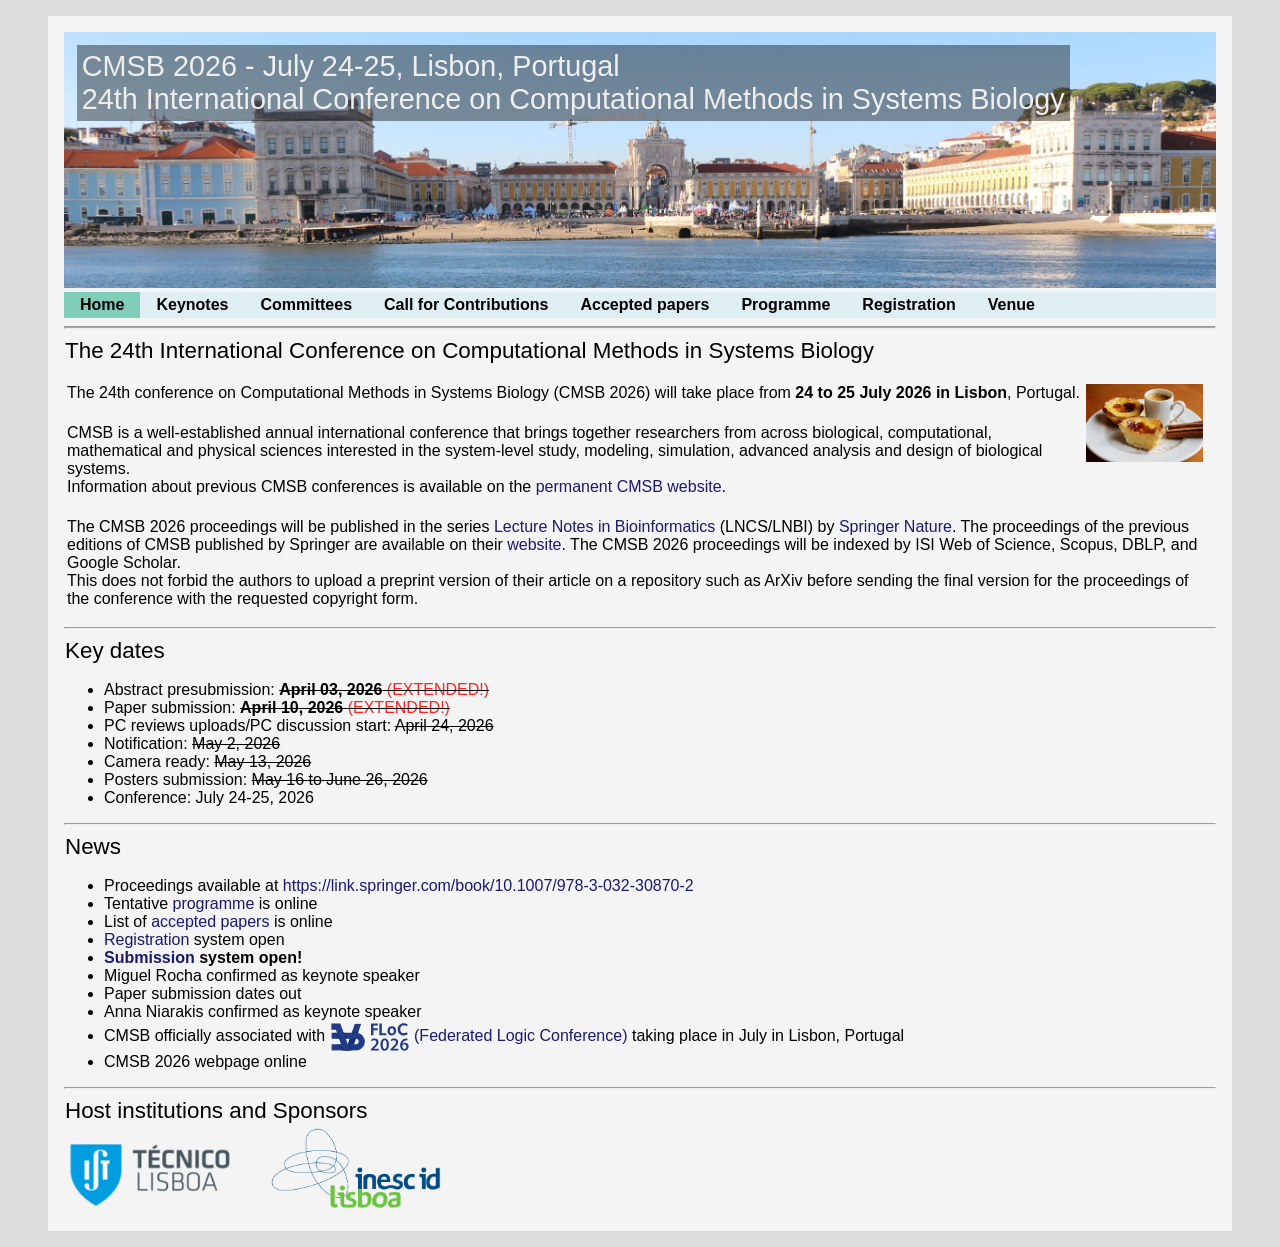
<file: index.html>
<!DOCTYPE html>
<html lang="en">
<head>
  <meta http-equiv="Content-Type" content="text/html;charset=utf-8" />
  <title>CMSB 2026, July 24-25, Lisbon, PT</title>
  <link rel="icon" href="favicon.png">
  <link rel="stylesheet" href="https://cdnjs.cloudflare.com/ajax/libs/font-awesome/4.7.0/css/font-awesome.min.css">
  <link rel="stylesheet" href="https://use.fontawesome.com/releases/v5.7.1/css/all.css" integrity="sha384-fnmOCqbTlWIlj8LyTjo7mOUStjsKC4pOpQbqyi7RrhN7udi9RwhKkMHpvLbHG9Sr" crossorigin="anonymous">

  <link rel="stylesheet" type="text/css" href="stylesheet.css" />
</head>

<body>
<div id="container">
<div class="site-header">
	<div class="top-left">CMSB 2026 - July 24-25, Lisbon, Portugal<br>
	24th International Conference on Computational Methods in Systems Biology</div>
  <img class="img-top" src="lisboa.jpg" alt="Lisboa" 
  title="Praça do Comércio and São Jorge Castle, Lisboa - Photo taken by Pedro Monteiro sailing on the Tagus river">
</div>
<div class="topnav responsive" id="myTopnav">
  <a href="index.html" id="home" class="active">Home</a>
  <a href="keynotes.html" id="keynotes" class="">Keynotes</a>
  <a href="committees.html" id="committees" class="">Committees</a>
  <a href="submission.html" id="submission" class="">Call for Contributions</a>
  <a href="accepted.html" id="accepted" class="">Accepted papers</a>
  <a href="programme.html" id="programme" class="">Programme</a>
  <a href="registration.html" id="registration" class="">Registration</a>
  <a href="venue.html" id="venue" class="">Venue</a>
  <a href="javascript:void(0);" class="icon" onclick="menu()"> <i class="fa fa-bars fa-6"></i> </a>
</div>


<hr class="lgray">
<div class="section">The 24th International Conference on Computational Methods in Systems Biology</div>

<p>
<img src="nata.jpg" height="78" alt="pastel de nata" style="float:right; margin: 0 10px 0 0;">
The 24th conference on Computational Methods in Systems Biology (CMSB 2026) will take place from <b>24 to 25 July 2026 in Lisbon</b>, Portugal.
</p>

<p>
CMSB is a well-established annual international conference that brings together researchers from across biological, computational, mathematical and physical sciences interested in the system-level study, modeling, simulation, advanced analysis and  design of biological systems.
<br>
Information about previous CMSB conferences is available on the <a href="https://cmsb.sciencesconf.org/">permanent CMSB website</a>.
</p>

<p>
The CMSB 2026 proceedings will be published in the series <a href="http://www.springer.com/lncs">Lecture Notes in Bioinformatics</a> (LNCS/LNBI) by <a href="http://www.springer.com/">Springer Nature</a>. The proceedings of the previous editions of CMSB published by Springer are available on their <a href="https://link.springer.com/conference/cmsb">website</a>. The CMSB 2026 proceedings will be indexed by ISI Web of Science, Scopus, DBLP, and Google Scholar.
<br>
This does not forbid the authors to upload a preprint version of their article on a repository such as ArXiv before sending the final version for the proceedings of the conference with the requested copyright form.
</p>

<hr style="lgray">
<div class="section">Key dates</div>
<ul>
 <li>Abstract presubmission: <s><b>April 03, 2026</b> <font color="#FF2222">(EXTENDED!)</font></s></li>
 <li>Paper submission: <s><b>April 10, 2026</b> <font color="#FF2222">(EXTENDED!)</font></s></li>
 <li>PC reviews uploads/PC discussion start: <s>April 24, 2026</s></li>
 <li>Notification: <s>May 2, 2026</s></li>
 <li>Camera ready: <s>May 13, 2026</s></li>
 <li>Posters submission: <s>May 16 to June 26, 2026</s></li>
 <li>Conference: July 24-25, 2026</li>
</ul>


<hr style="lgray">
<div class="section">News</div>
<ul>
 <li>Proceedings available at <a href="https://link.springer.com/book/10.1007/978-3-032-30870-2">https://link.springer.com/book/10.1007/978-3-032-30870-2</a></li>
 <li>Tentative <a href="programme.pdf">programme</a> is online</li>
 <li>List of <a href="accepted.html">accepted papers</a> is online</li>
 <li><a href="registration.html">Registration</a> system open</li>
 <li><b><a href="submission.html">Submission</a> system open!</b></li>
 <li>Miguel Rocha confirmed as keynote speaker</li>
 <li> Paper submission dates out</li>
 <li> Anna Niarakis confirmed as keynote speaker</li>
 <li> CMSB officially associated with <a href="https://www.floc26.org/program">
  <img src="logo-floc.svg" alt="FLoC logo" width="80px" style="vertical-align: middle;"/>
  (Federated Logic Conference)</a> taking place in July in Lisbon, Portugal</a></li>
 <li> CMSB 2026 webpage online</li>
</ul>



<hr style="lgray">
<div class="section">Host institutions and Sponsors</div>

<a href="https://tecnico.ulisboa.pt">
<img src="tecnico_logo.png" alt="Instituto Superior Tecnico" title="Instituto Superior Técnico - Universidade de Lisboa" 
width="180" style="margin-right: 20px;"/>
</a>

<a href="https://www.inesc-id.pt">
<img src="inesc_logo.png" alt="INESC-ID Lisboa" title="INESC-ID Lisboa"
width="175" style="margin-right: 20px;"/>
</a>

</div> <!-- end div container -->
<script>
function menu() {
    var x = document.getElementById("myTopnav");
    if (x.className === "topnav") {
        x.className += " responsive";
    } else {
        x.className = "topnav";
    }
}
</script>
</body>
</html>
</file>
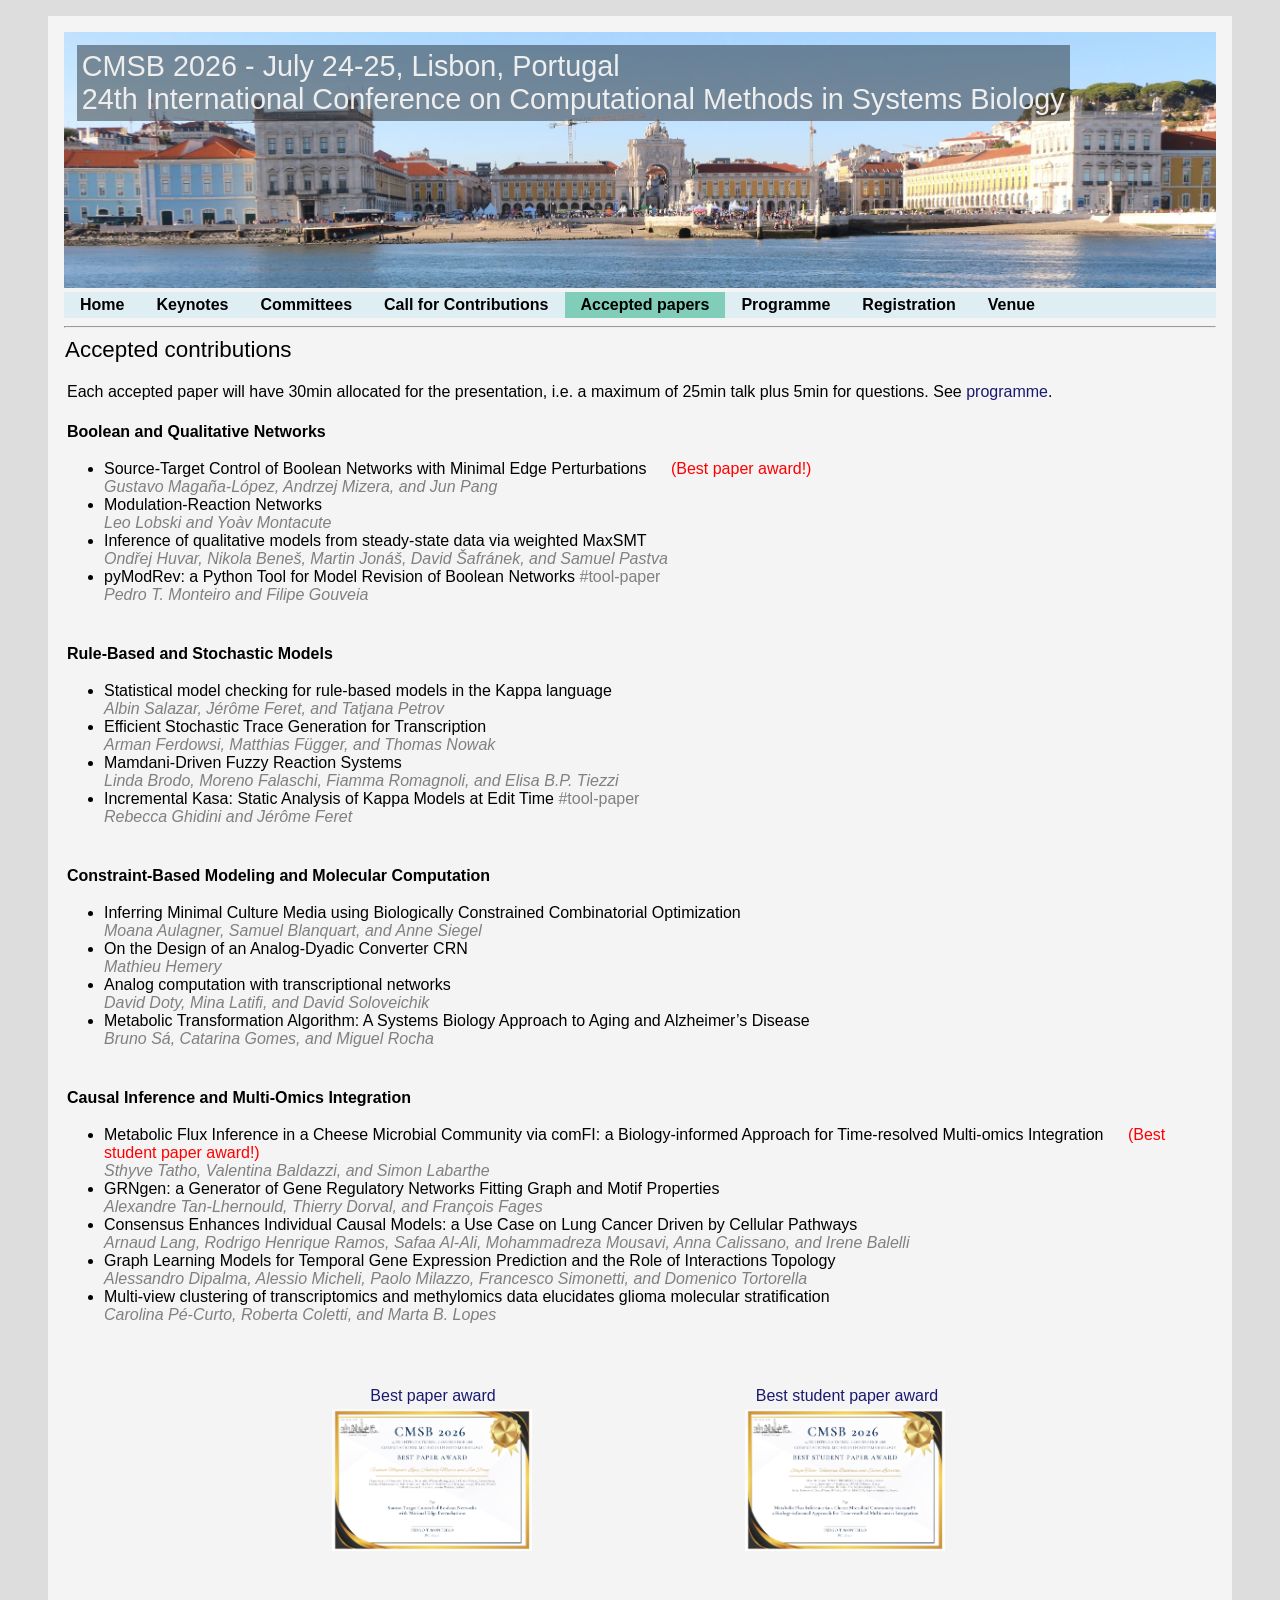
<file: accepted.html>
<!DOCTYPE html>
<html lang="en">
<head>
  <meta http-equiv="Content-Type" content="text/html;charset=utf-8" />
  <title>CMSB 2026, July 24-25, Lisbon, PT</title>
  <link rel="icon" href="favicon.png">
  <link rel="stylesheet" href="https://cdnjs.cloudflare.com/ajax/libs/font-awesome/4.7.0/css/font-awesome.min.css">
  <link rel="stylesheet" href="https://use.fontawesome.com/releases/v5.7.1/css/all.css" integrity="sha384-fnmOCqbTlWIlj8LyTjo7mOUStjsKC4pOpQbqyi7RrhN7udi9RwhKkMHpvLbHG9Sr" crossorigin="anonymous">

  <link rel="stylesheet" type="text/css" href="stylesheet.css" />
</head>

<body>
<div id="container">
<div class="site-header">
	<div class="top-left">CMSB 2026 - July 24-25, Lisbon, Portugal<br>
	24th International Conference on Computational Methods in Systems Biology</div>
  <img class="img-top" src="lisboa.jpg" alt="Lisboa" 
  title="Praça do Comércio and São Jorge Castle, Lisboa - Photo taken by Pedro Monteiro sailing on the Tagus river">
</div>
<div class="topnav responsive" id="myTopnav">
  <a href="index.html" id="home" class="">Home</a>
  <a href="keynotes.html" id="keynotes" class="">Keynotes</a>
  <a href="committees.html" id="committees" class="">Committees</a>
  <a href="submission.html" id="submission" class="">Call for Contributions</a>
  <a href="accepted.html" id="accepted" class="active">Accepted papers</a>
  <a href="programme.html" id="programme" class="">Programme</a>
  <a href="registration.html" id="registration" class="">Registration</a>
  <a href="venue.html" id="venue" class="">Venue</a>
  <a href="javascript:void(0);" class="icon" onclick="menu()"> <i class="fa fa-bars fa-6"></i> </a>
</div>


<hr style="lgray">
<div class="section">Accepted contributions</div>

<p>
Each accepted paper will have 30min allocated for the presentation,
i.e. a maximum of 25min talk plus 5min for questions. See <a href="programme.html">programme</a>.
</p>

<p><!-- ------------------------------------------ -->
<b>Boolean and Qualitative Networks</b><br>

<ul>
<li>Source-Target Control of Boolean Networks with Minimal Edge Perturbations <font color="red" style="padding:20px;">(Best paper award!)</font><br>
<span class="author">Gustavo Magaña-López, Andrzej Mizera, and Jun Pang</span></li>

<li>Modulation-Reaction Networks<br>
<span class="author">Leo Lobski and Yoàv Montacute</span></li>

<li>Inference of qualitative models from steady-state data via weighted MaxSMT<br>
<span class="author">Ondřej Huvar, Nikola Beneš, Martin Jonáš, David Šafránek, and Samuel Pastva</span></li>

<li>pyModRev: a Python Tool for Model Revision of Boolean Networks <font color="gray">#tool-paper</font><br>
<span class="author">Pedro T. Monteiro and Filipe Gouveia</span></li>
</ul>
</p>



<p><!-- ------------------------------------------ -->
<b>Rule-Based and Stochastic Models</b><br>

<ul>
<li>Statistical model checking for rule-based models in the Kappa language<br>
<span class="author">Albin Salazar, Jérôme Feret, and Tatjana Petrov</span></li>

<li>Efficient Stochastic Trace Generation for Transcription<br>
<span class="author">Arman Ferdowsi, Matthias Függer, and Thomas Nowak</span></li>

<li>Mamdani-Driven Fuzzy Reaction Systems<br>
<span class="author">Linda Brodo, Moreno Falaschi, Fiamma Romagnoli, and Elisa B.P. Tiezzi</span></li>

<li>Incremental Kasa: Static Analysis of Kappa Models at Edit Time <font color="gray">#tool-paper</font><br>
<span class="author">Rebecca Ghidini and Jérôme Feret</span></li>
</ul>
</p>


<p><!-- ------------------------------------------ -->
<b>Constraint-Based Modeling and Molecular Computation</b><br>

<ul>
<li>Inferring Minimal Culture Media using Biologically Constrained Combinatorial Optimization<br>
<span class="author">Moana Aulagner, Samuel Blanquart, and Anne Siegel</span></li>

<li>On the Design of an Analog-Dyadic Converter CRN<br>
<span class="author">Mathieu Hemery</span></li>

<li>Analog computation with transcriptional networks<br>
<span class="author">David Doty, Mina Latifi, and David Soloveichik</span></li>

<li>Metabolic Transformation Algorithm: A Systems Biology Approach to Aging and Alzheimer’s Disease<br>
<span class="author">Bruno Sá, Catarina Gomes, and Miguel Rocha</span></li>
</ul>
</p>


<p><!-- ------------------------------------------ -->
<b>Causal Inference and Multi-Omics Integration</b><br>

<ul>
<li>Metabolic Flux Inference in a Cheese Microbial Community via comFI: a Biology-informed Approach for Time-resolved Multi-omics Integration <font color="red" style="padding:20px;">(Best student paper award!)</font><br>
<span class="author">Sthyve Tatho, Valentina Baldazzi, and Simon Labarthe</span></li>

<li>GRNgen: a Generator of Gene Regulatory Networks Fitting Graph and Motif Properties</li>
<span class="author">Alexandre Tan-Lhernould, Thierry Dorval, and François Fages</span></li>

<li>Consensus Enhances Individual Causal Models: a Use Case on Lung Cancer Driven by Cellular Pathways</li>
<span class="author">Arnaud Lang, Rodrigo Henrique Ramos, Safaa Al-Ali, Mohammadreza Mousavi, Anna Calissano, and Irene Balelli</span></li>

<li>Graph Learning Models for Temporal Gene Expression Prediction and the Role of Interactions Topology<br>
<span class="author">Alessandro Dipalma, Alessio Micheli, Paolo Milazzo, Francesco Simonetti, and Domenico Tortorella</span></li>

<li>Multi-view clustering of transcriptomics and methylomics data elucidates glioma molecular stratification<br>
<span class="author">Carolina Pé-Curto, Roberta Coletti, and Marta B. Lopes</span></li>
</ul>
</p>

<p>
<table border=0 width="90%" align="center">
<tr>
<td width="20%">&nbsp;</td>
<td align="center">
  <a href="PaperAward.pdf">Best paper award</a></td>
<td width="20%">&nbsp;</td>
<td align="center">
  <a href="StudentPaperAward.pdf">Best student paper award</a></td>
<td width="20%">&nbsp;</td>
</tr>
<tr>
<td width="20%">&nbsp;</td>
<td><img style="max-width:200px;" src="PaperAward.png" alt="Best Paper Award"/></td>
<td width="20%">&nbsp;</td>
<td><img style="max-width:200px;" src="StudentPaperAward.png" alt="Best Student Paper Award"/></td>
<td width="20%">&nbsp;</td>
</tr>
</table>
</p>

</div> <!-- end div container -->
<script>
function menu() {
    var x = document.getElementById("myTopnav");
    if (x.className === "topnav") {
        x.className += " responsive";
    } else {
        x.className = "topnav";
    }
}
</script>
</body>
</html>
</file>
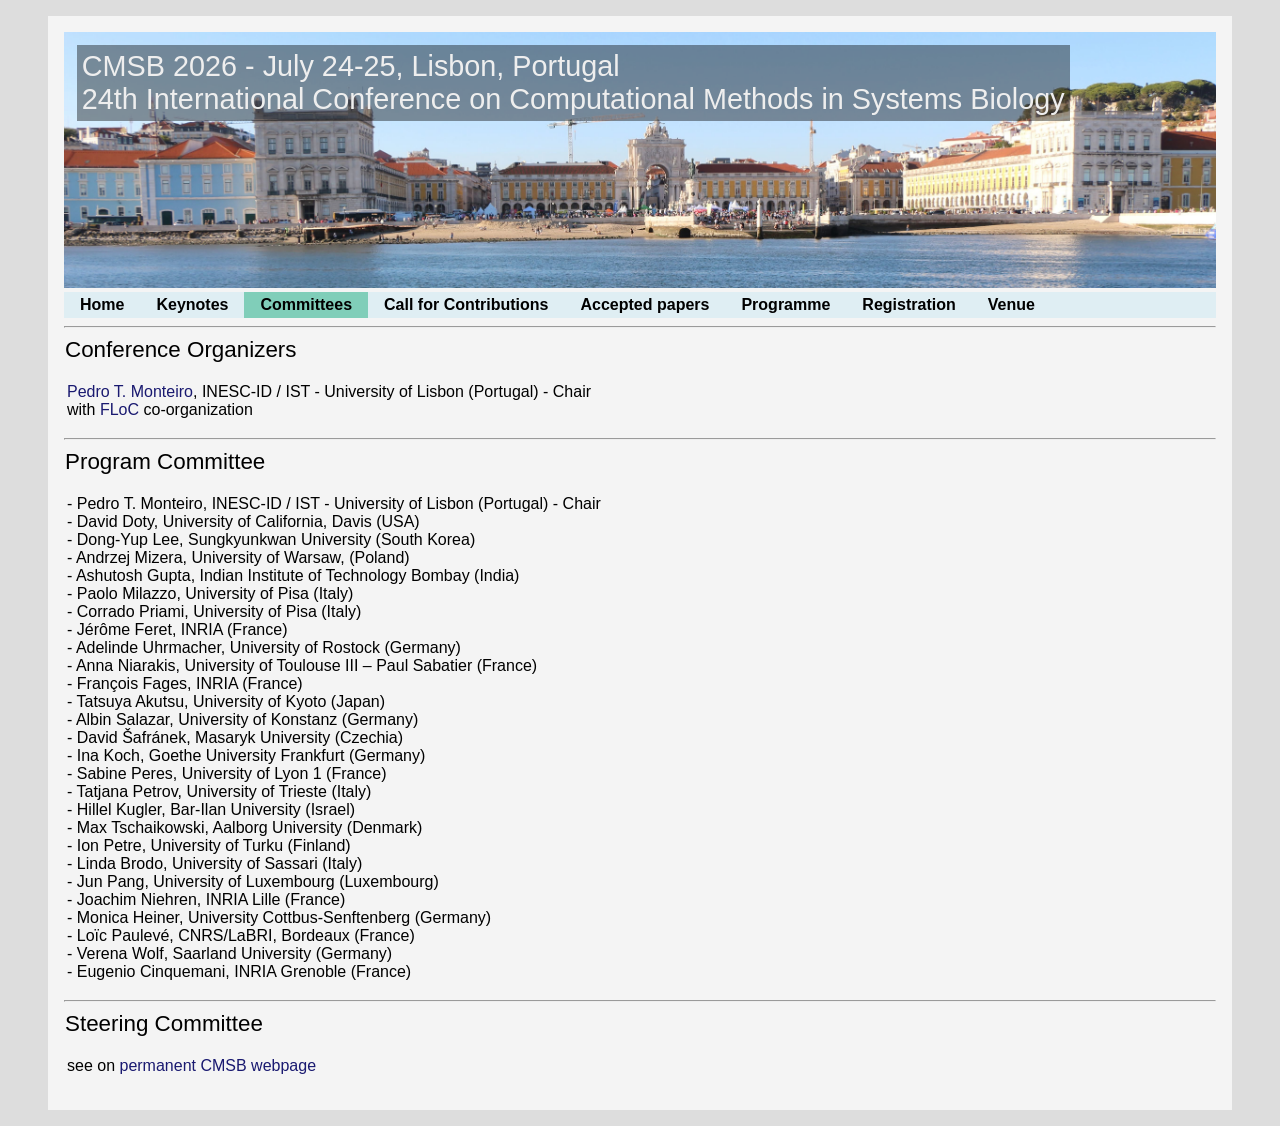
<file: committees.html>
<!DOCTYPE html>
<html lang="en">
<head>
  <meta http-equiv="Content-Type" content="text/html;charset=utf-8" />
  <title>CMSB 2026, July 24-25, Lisbon, PT</title>
  <link rel="icon" href="favicon.png">
  <link rel="stylesheet" href="https://cdnjs.cloudflare.com/ajax/libs/font-awesome/4.7.0/css/font-awesome.min.css">
  <link rel="stylesheet" href="https://use.fontawesome.com/releases/v5.7.1/css/all.css" integrity="sha384-fnmOCqbTlWIlj8LyTjo7mOUStjsKC4pOpQbqyi7RrhN7udi9RwhKkMHpvLbHG9Sr" crossorigin="anonymous">

  <link rel="stylesheet" type="text/css" href="stylesheet.css" />
</head>

<body>
<div id="container">
<div class="site-header">
	<div class="top-left">CMSB 2026 - July 24-25, Lisbon, Portugal<br>
	24th International Conference on Computational Methods in Systems Biology</div>
  <img class="img-top" src="lisboa.jpg" alt="Lisboa" 
  title="Praça do Comércio and São Jorge Castle, Lisboa - Photo taken by Pedro Monteiro sailing on the Tagus river">
</div>
<div class="topnav responsive" id="myTopnav">
  <a href="index.html" id="home" class="">Home</a>
  <a href="keynotes.html" id="keynotes" class="">Keynotes</a>
  <a href="committees.html" id="committees" class="active">Committees</a>
  <a href="submission.html" id="submission" class="">Call for Contributions</a>
  <a href="accepted.html" id="accepted" class="">Accepted papers</a>
  <a href="programme.html" id="programme" class="">Programme</a>
  <a href="registration.html" id="registration" class="">Registration</a>
  <a href="venue.html" id="venue" class="">Venue</a>
  <a href="javascript:void(0);" class="icon" onclick="menu()"> <i class="fa fa-bars fa-6"></i> </a>
</div>


<hr style="lgray">
<div class="section">Conference Organizers</div>

<p>
<a href="http://pedromonteiro.org">Pedro T. Monteiro</a>, INESC-ID / IST - University of Lisbon (Portugal) - Chair<br>
with <a href="https://www.floc26.org/committees">FLoC</a> co-organization
</p>

<hr style="lgray">
<div class="section">Program Committee</div>

<p>
- Pedro T. Monteiro, INESC-ID / IST - University of Lisbon (Portugal) - Chair <br>
- David Doty, University of California, Davis (USA) <br>
- Dong-Yup Lee, Sungkyunkwan University (South Korea) <br>
- Andrzej Mizera, University of Warsaw, (Poland) <br>
- Ashutosh Gupta, Indian Institute of Technology Bombay	(India) <br>
- Paolo Milazzo, University of Pisa (Italy) <br>
- Corrado Priami, University of Pisa (Italy) <br>
- J&eacute;r&ocirc;me Feret, INRIA (France) <br>
- Adelinde Uhrmacher, University of Rostock (Germany) <br>
- Anna Niarakis, University of Toulouse III – Paul Sabatier	(France) <br>
- Fran&ccedil;ois Fages, INRIA (France) <br>
- Tatsuya Akutsu, University of Kyoto (Japan) <br>
- Albin Salazar, University of Konstanz (Germany) <br>
- David &Scaron;afr&aacute;nek, Masaryk University (Czechia) <br>
- Ina Koch, Goethe University Frankfurt (Germany) <br>
- Sabine Peres, University of Lyon 1 (France) <br>
- Tatjana Petrov, University of Trieste (Italy) <br>
- Hillel Kugler, Bar-Ilan University (Israel) <br>
- Max Tschaikowski, Aalborg University (Denmark) <br>
- Ion Petre, University of Turku (Finland) <br>
- Linda Brodo, University of Sassari (Italy) <br>
- Jun Pang, University of Luxembourg (Luxembourg) <br>
- Joachim Niehren, INRIA Lille (France) <br>
- Monica Heiner, University Cottbus-Senftenberg (Germany) <br>
- Lo&iuml;c Paulev&eacute;, CNRS/LaBRI, Bordeaux (France) <br>
- Verena Wolf, Saarland University (Germany) <br>
- Eugenio Cinquemani, INRIA Grenoble (France) <br>
</p>

<hr style="lgray">
<div class="section">Steering Committee</div>

<p>
see on <a href="https://cmsb.sciencesconf.org/resource/page/id/2">permanent CMSB webpage</a>
</p>
</div> <!-- end div container -->
<script>
function menu() {
    var x = document.getElementById("myTopnav");
    if (x.className === "topnav") {
        x.className += " responsive";
    } else {
        x.className = "topnav";
    }
}
</script>
</body>
</html>
</file>
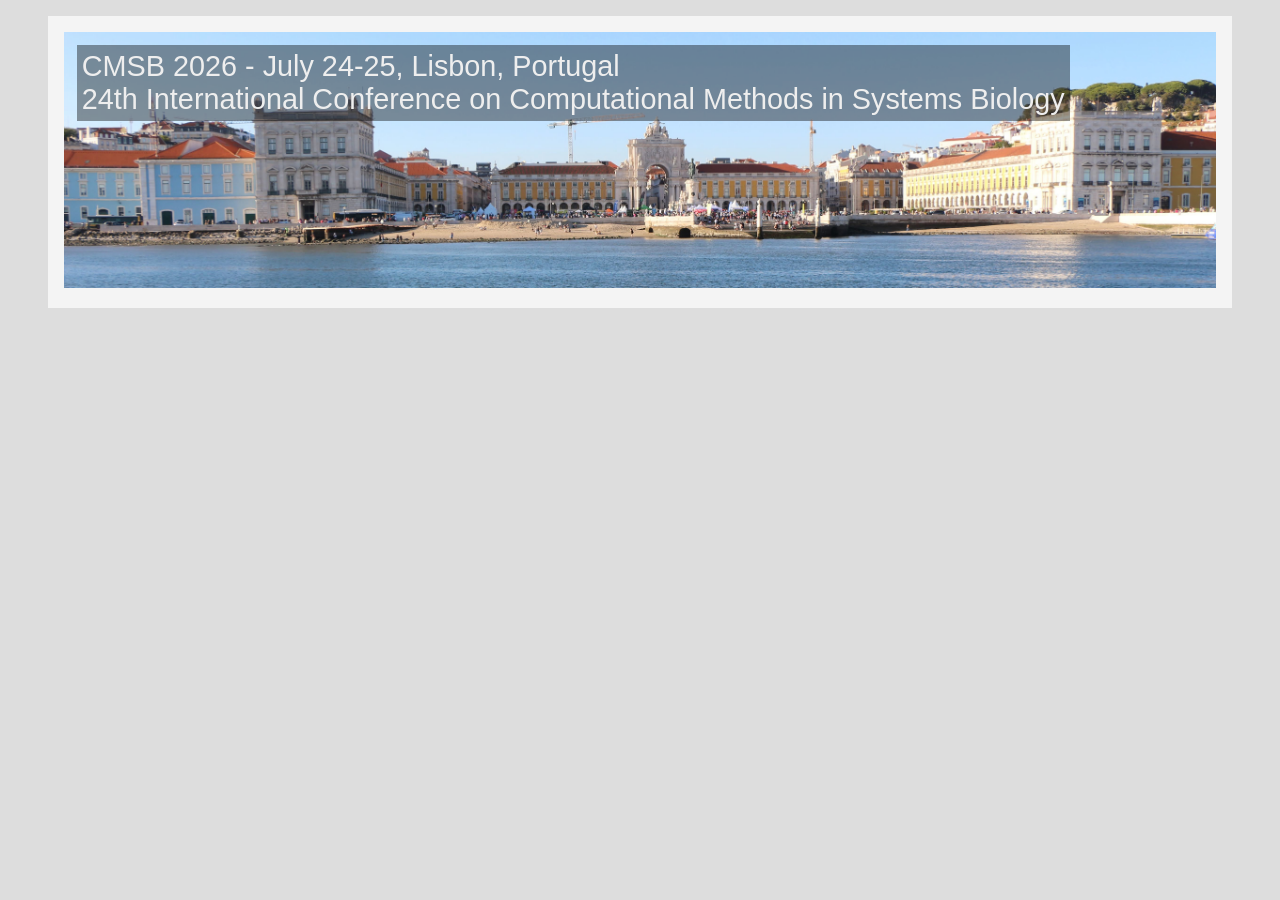
<file: dates.html>
<!DOCTYPE html>
<html lang="en">
<head>
  <meta http-equiv="Content-Type" content="text/html;charset=utf-8" />
  <title>CMSB 2026, July 24-25, Lisbon, PT</title>
  <link rel="icon" href="favicon.png">
  <link rel="stylesheet" href="https://cdnjs.cloudflare.com/ajax/libs/font-awesome/4.7.0/css/font-awesome.min.css">
  <link rel="stylesheet" href="https://use.fontawesome.com/releases/v5.7.1/css/all.css" integrity="sha384-fnmOCqbTlWIlj8LyTjo7mOUStjsKC4pOpQbqyi7RrhN7udi9RwhKkMHpvLbHG9Sr" crossorigin="anonymous">

  <link rel="stylesheet" type="text/css" href="stylesheet.css" />
</head>

<body>
<div id="container">
<div class="site-header">
	<div class="top-left">CMSB 2026 - July 24-25, Lisbon, Portugal<br>
	24th International Conference on Computational Methods in Systems Biology</div>
  <img class="img-top" src="lisboa.jpg" alt="Lisboa" 
  title="Praça do Comércio and São Jorge Castle, Lisboa - Photo taken by Pedro Monteiro sailing on the Tagus river">
</div>
</div> <!-- end div container -->
<script>
function menu() {
    var x = document.getElementById("myTopnav");
    if (x.className === "topnav") {
        x.className += " responsive";
    } else {
        x.className = "topnav";
    }
}
</script>
</body>
</html>
</file>
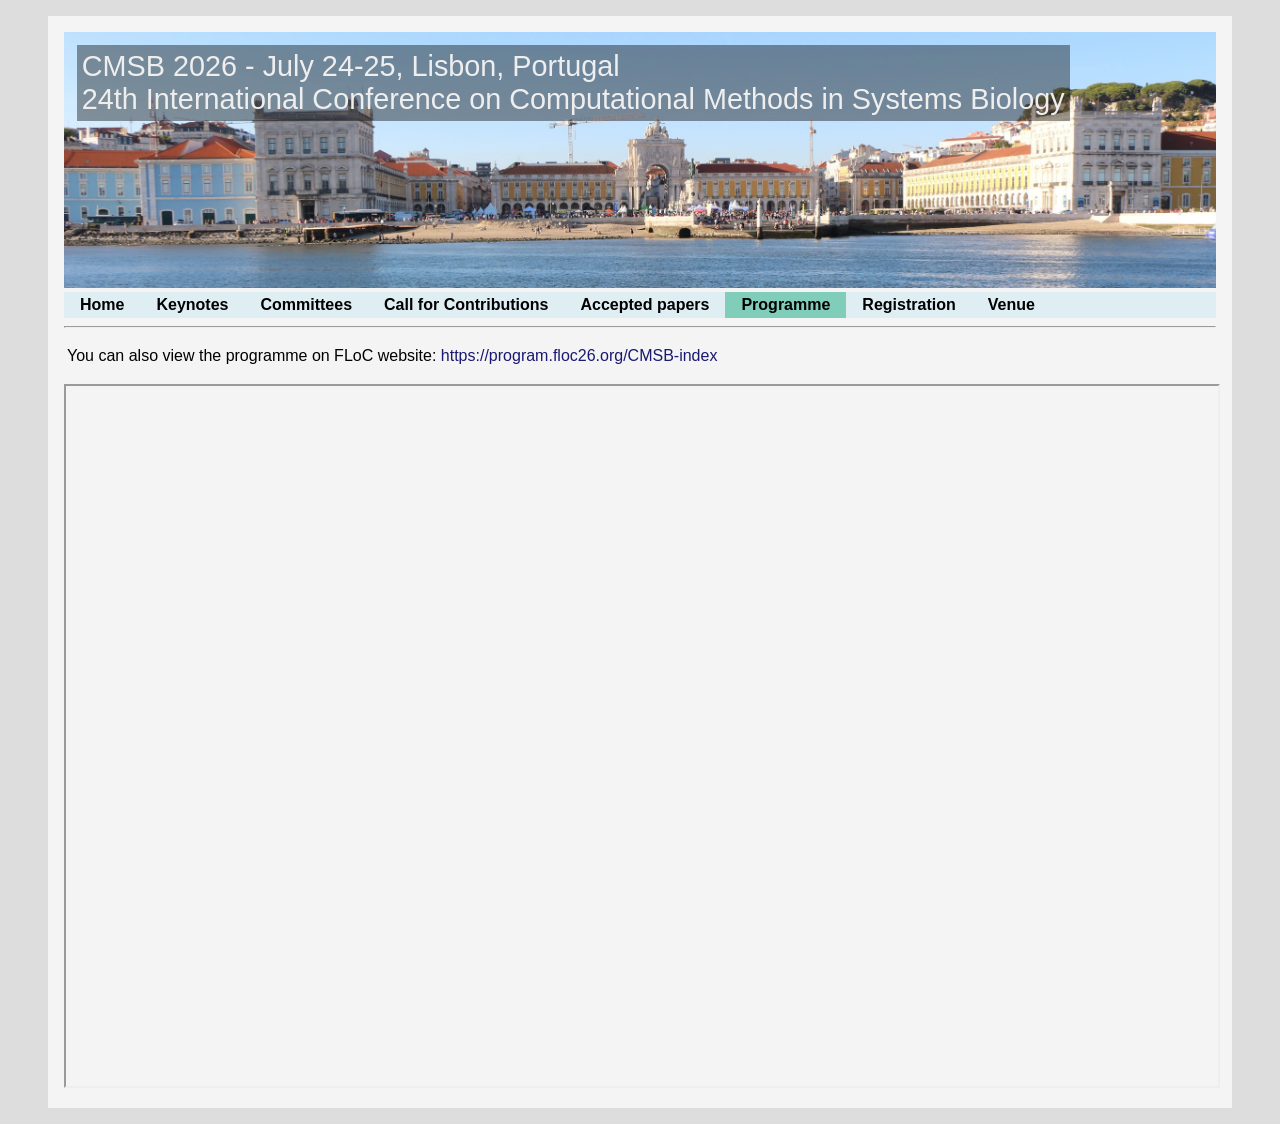
<file: programme.html>
<!DOCTYPE html>
<html lang="en">
<head>
  <meta http-equiv="Content-Type" content="text/html;charset=utf-8" />
  <title>CMSB 2026, July 24-25, Lisbon, PT</title>
  <link rel="icon" href="favicon.png">
  <link rel="stylesheet" href="https://cdnjs.cloudflare.com/ajax/libs/font-awesome/4.7.0/css/font-awesome.min.css">
  <link rel="stylesheet" href="https://use.fontawesome.com/releases/v5.7.1/css/all.css" integrity="sha384-fnmOCqbTlWIlj8LyTjo7mOUStjsKC4pOpQbqyi7RrhN7udi9RwhKkMHpvLbHG9Sr" crossorigin="anonymous">

  <link rel="stylesheet" type="text/css" href="stylesheet.css" />
</head>

<body>
<div id="container">
<div class="site-header">
	<div class="top-left">CMSB 2026 - July 24-25, Lisbon, Portugal<br>
	24th International Conference on Computational Methods in Systems Biology</div>
  <img class="img-top" src="lisboa.jpg" alt="Lisboa" 
  title="Praça do Comércio and São Jorge Castle, Lisboa - Photo taken by Pedro Monteiro sailing on the Tagus river">
</div>
<div class="topnav responsive" id="myTopnav">
  <a href="index.html" id="home" class="">Home</a>
  <a href="keynotes.html" id="keynotes" class="">Keynotes</a>
  <a href="committees.html" id="committees" class="">Committees</a>
  <a href="submission.html" id="submission" class="">Call for Contributions</a>
  <a href="accepted.html" id="accepted" class="">Accepted papers</a>
  <a href="programme.html" id="programme" class="active">Programme</a>
  <a href="registration.html" id="registration" class="">Registration</a>
  <a href="venue.html" id="venue" class="">Venue</a>
  <a href="javascript:void(0);" class="icon" onclick="menu()"> <i class="fa fa-bars fa-6"></i> </a>
</div>


<hr style="lgray">

<p>
You can also view the programme on FLoC website: <a href="https://program.floc26.org/CMSB-index">https://program.floc26.org/CMSB-index</a>
</p>

<iframe src="programme.pdf" width="100%" height="700px" title="CMSB 2026 programme">
  <p>Your browser does not support iframes.<br>
  <a href="programme.pdf">Download the programme</a> instead.</p>
</iframe>

</div> <!-- end div container -->
<script>
function menu() {
    var x = document.getElementById("myTopnav");
    if (x.className === "topnav") {
        x.className += " responsive";
    } else {
        x.className = "topnav";
    }
}
</script>
</body>
</html>
</file>
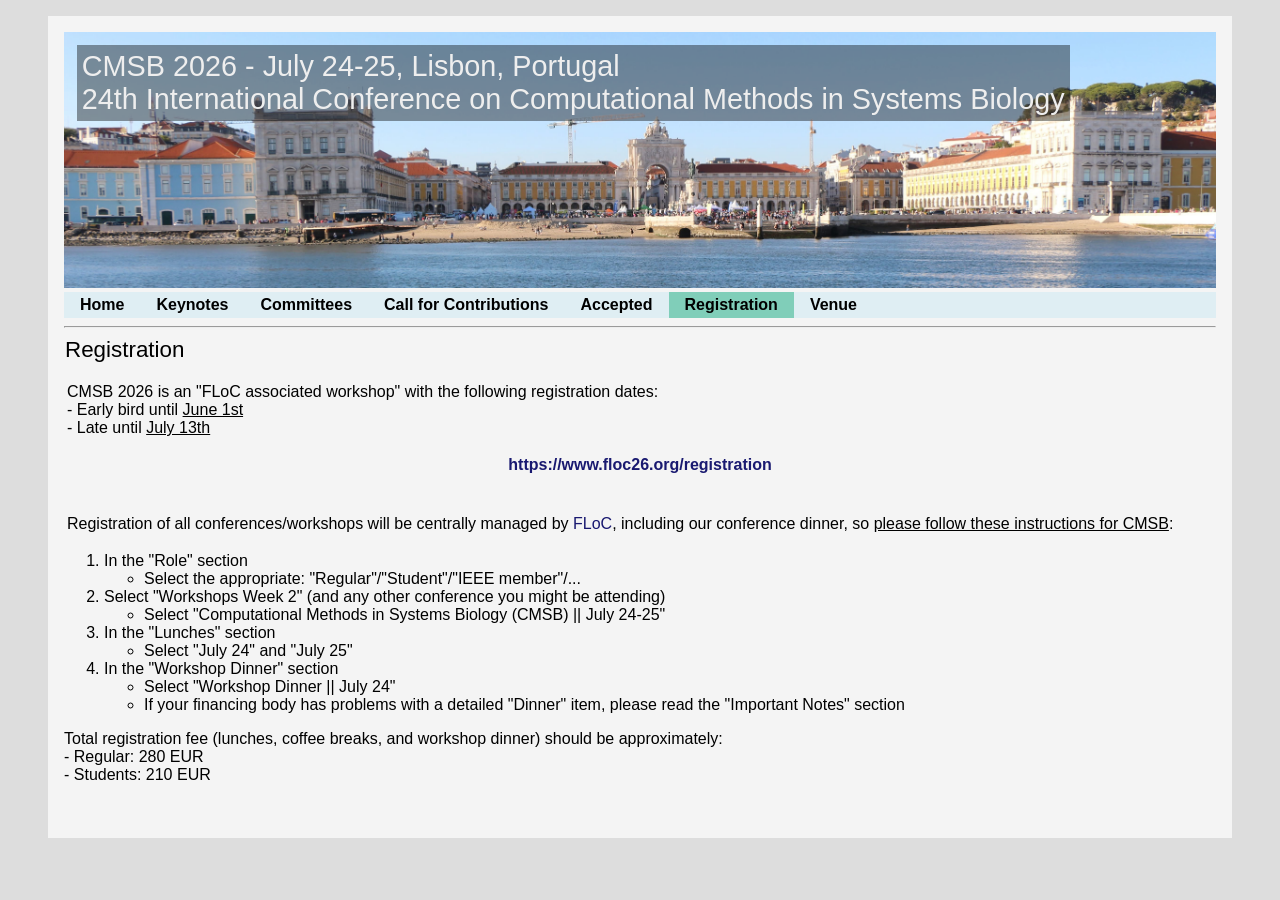
<file: registration.html>
<!DOCTYPE html>
<html lang="en">
<head>
  <meta http-equiv="Content-Type" content="text/html;charset=utf-8" />
  <title>CMSB 2026, July 24-25, Lisbon, PT</title>
  <link rel="icon" href="favicon.png">
  <link rel="stylesheet" href="https://cdnjs.cloudflare.com/ajax/libs/font-awesome/4.7.0/css/font-awesome.min.css">
  <link rel="stylesheet" href="https://use.fontawesome.com/releases/v5.7.1/css/all.css" integrity="sha384-fnmOCqbTlWIlj8LyTjo7mOUStjsKC4pOpQbqyi7RrhN7udi9RwhKkMHpvLbHG9Sr" crossorigin="anonymous">

  <link rel="stylesheet" type="text/css" href="stylesheet.css" />
</head>

<body>
<div id="container">
<div class="site-header">
	<div class="top-left">CMSB 2026 - July 24-25, Lisbon, Portugal<br>
	24th International Conference on Computational Methods in Systems Biology</div>
  <img class="img-top" src="lisboa.jpg" alt="Lisboa" 
  title="Praça do Comércio and São Jorge Castle, Lisboa - Photo taken by Pedro Monteiro sailing on the Tagus river">
</div>
<div class="topnav responsive" id="myTopnav">
  <a href="index.html" id="home" class="">Home</a>
  <a href="keynotes.html" id="keynotes" class="">Keynotes</a>
  <a href="committees.html" id="committees" class="">Committees</a>
  <a href="submission.html" id="submission" class="">Call for Contributions</a>
  <a href="accepted.html" id="accepted" class="">Accepted</a>
  <a href="registration.html" id="registration" class="active">Registration</a>
  <a href="venue.html" id="venue" class="">Venue</a>
  <a href="javascript:void(0);" class="icon" onclick="menu()"> <i class="fa fa-bars fa-6"></i> </a>
</div>


<hr style="lgray">
<div class="section">Registration</div>

<p>
CMSB 2026 is an "FLoC associated workshop" with the following registration dates:<br>
- Early bird until <u>June 1st</u><br>
- Late until <u>July 13th</u>

<center><b>
<a href="https://www.floc26.org/registration">https://www.floc26.org/registration</a>
</b></center>
</p>


<p>
Registration of all conferences/workshops will be centrally managed by <a href="https://www.floc26.org">FLoC</a>, including our conference dinner, so <u>please follow these instructions for CMSB</u>:
<ol>
<li>In the "Role" section</li>
<ul><li>Select the appropriate: "Regular"/"Student"/"IEEE member"/...</li></ul>
<li>Select "Workshops Week 2" (and any other conference you might be attending)</li>
<ul><li>Select "Computational Methods in Systems Biology (CMSB) || July 24-25"</li></ul>
<li>In the "Lunches" section</li>
<ul><li>Select "July 24" and "July 25"</li></ul>
<li>In the "Workshop Dinner" section</li>
<ul>
  <li>Select "Workshop Dinner || July 24"</li>
  <li>If your financing body has problems with a detailed "Dinner" item, please read the "Important Notes" section</li>
</ul>
</ol>
Total registration fee (lunches, coffee breaks, and workshop dinner) should be approximately:<br>
- Regular: 280 EUR<br>
- Students: 210 EUR<br>
</p>

</div> <!-- end div container -->
<script>
function menu() {
    var x = document.getElementById("myTopnav");
    if (x.className === "topnav") {
        x.className += " responsive";
    } else {
        x.className = "topnav";
    }
}
</script>
</body>
</html>
</file>
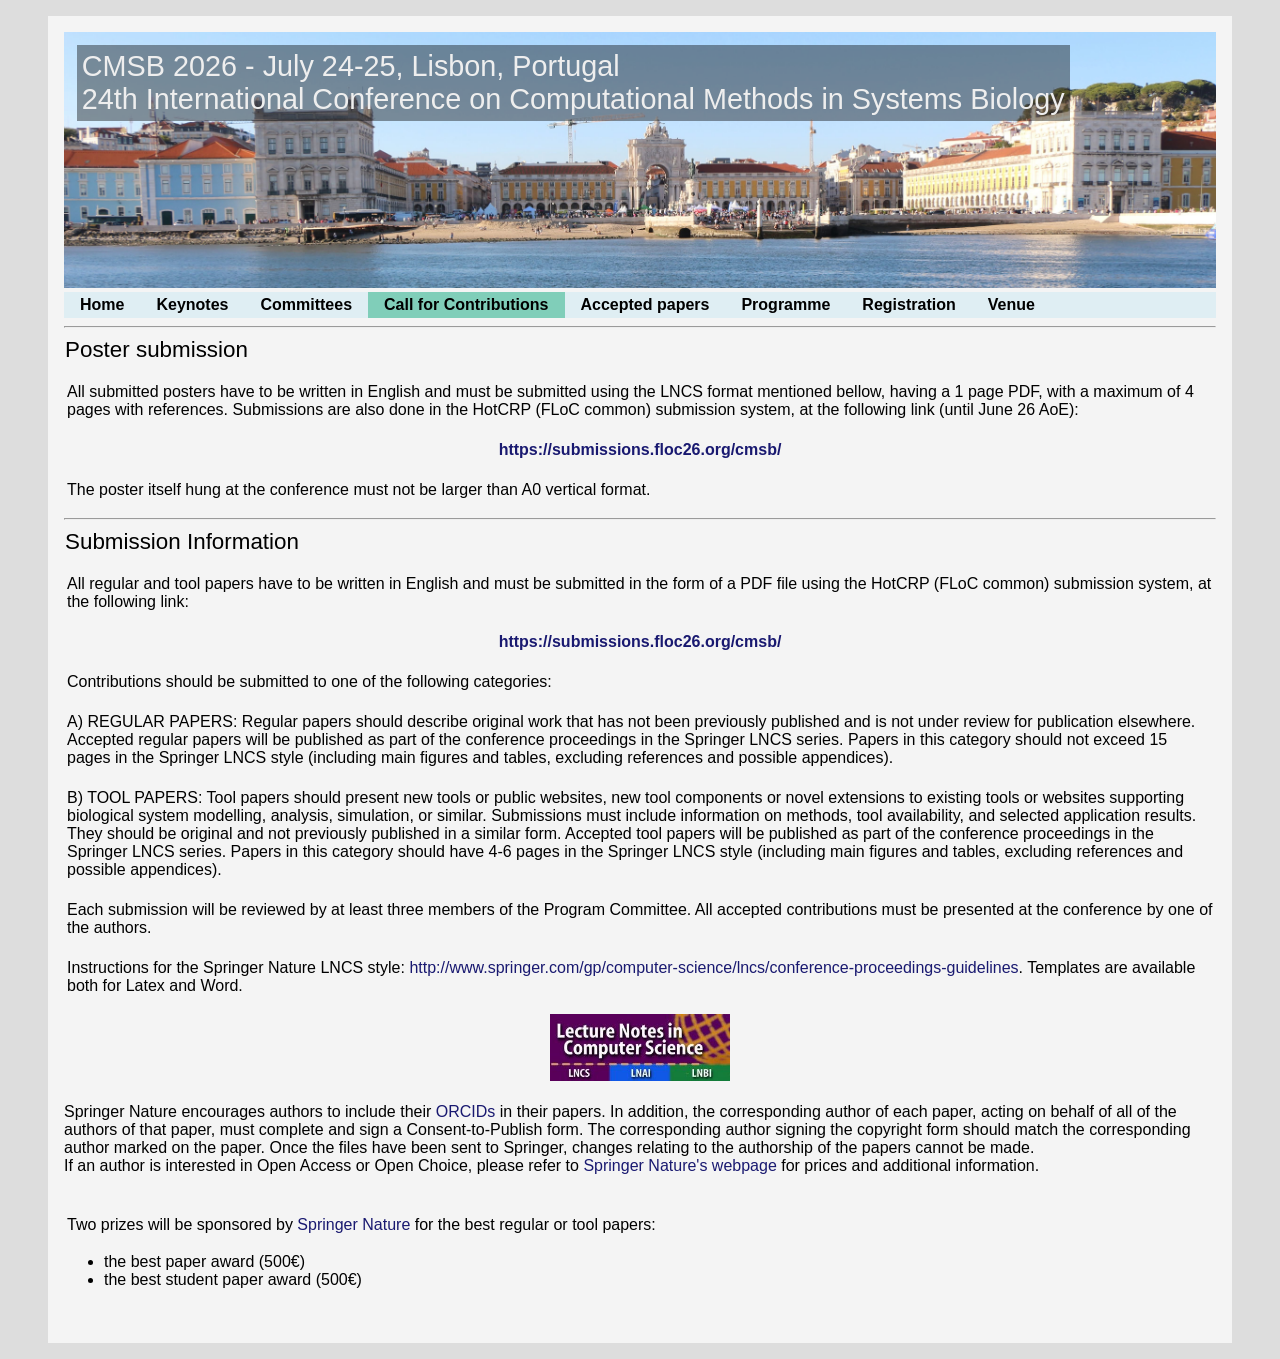
<file: submission.html>
<!DOCTYPE html>
<html lang="en">
<head>
  <meta http-equiv="Content-Type" content="text/html;charset=utf-8" />
  <title>CMSB 2026, July 24-25, Lisbon, PT</title>
  <link rel="icon" href="favicon.png">
  <link rel="stylesheet" href="https://cdnjs.cloudflare.com/ajax/libs/font-awesome/4.7.0/css/font-awesome.min.css">
  <link rel="stylesheet" href="https://use.fontawesome.com/releases/v5.7.1/css/all.css" integrity="sha384-fnmOCqbTlWIlj8LyTjo7mOUStjsKC4pOpQbqyi7RrhN7udi9RwhKkMHpvLbHG9Sr" crossorigin="anonymous">

  <link rel="stylesheet" type="text/css" href="stylesheet.css" />
</head>

<body>
<div id="container">
<div class="site-header">
	<div class="top-left">CMSB 2026 - July 24-25, Lisbon, Portugal<br>
	24th International Conference on Computational Methods in Systems Biology</div>
  <img class="img-top" src="lisboa.jpg" alt="Lisboa" 
  title="Praça do Comércio and São Jorge Castle, Lisboa - Photo taken by Pedro Monteiro sailing on the Tagus river">
</div>
<div class="topnav responsive" id="myTopnav">
  <a href="index.html" id="home" class="">Home</a>
  <a href="keynotes.html" id="keynotes" class="">Keynotes</a>
  <a href="committees.html" id="committees" class="">Committees</a>
  <a href="submission.html" id="submission" class="active">Call for Contributions</a>
  <a href="accepted.html" id="accepted" class="">Accepted papers</a>
  <a href="programme.html" id="programme" class="">Programme</a>
  <a href="registration.html" id="registration" class="">Registration</a>
  <a href="venue.html" id="venue" class="">Venue</a>
  <a href="javascript:void(0);" class="icon" onclick="menu()"> <i class="fa fa-bars fa-6"></i> </a>
</div>


<hr style="lgray">
<div class="section">Poster submission</div>

<p>
All submitted posters have to be written in English and must be submitted using the LNCS format mentioned bellow, having a 1 page PDF, with a maximum of 4 pages with references.
Submissions are also done in the HotCRP (FLoC common) submission system, at the following link (until June 26 AoE):
</p>

<p align="center">
<b><a href="https://submissions.floc26.org/cmsb/">https://submissions.floc26.org/cmsb/</a></b>
</p>

<p>
The poster itself hung at the conference must not be larger than A0 vertical format.
</p>

<hr style="lgray">
<div class="section">Submission Information</div>

<p>
All regular and tool papers have to be written in English and must be submitted in the form of a PDF file using the HotCRP (FLoC common) submission system, at the following link:
</p>

<p align="center">
<b><a href="https://submissions.floc26.org/cmsb/">https://submissions.floc26.org/cmsb/</a></b>
</p>

<p>
Contributions should be submitted to one of the following categories:
</p>

<p>
A) REGULAR PAPERS: Regular papers should describe original work that has not been previously published and is not under review for publication elsewhere. Accepted regular papers will be published as part of the conference proceedings in the Springer LNCS series. Papers in this category should not exceed 15 pages in the Springer LNCS style (including main figures and tables, excluding references and possible appendices).
</p>

<p>
B) TOOL PAPERS: Tool papers should present new tools or public websites, new tool components or novel extensions to existing tools or websites supporting biological system modelling, analysis, simulation, or similar. Submissions must include information on methods, tool availability, and selected application results. They should be original and not previously published in a similar form. Accepted tool papers will be published as part of the conference proceedings in the Springer LNCS series. Papers in this category should have 4-6 pages in the Springer LNCS style (including main figures and tables, excluding references and possible appendices).
</p>

<p>
Each submission will be reviewed by at least three members of the Program Committee.
All accepted contributions must be presented at the conference by one of the authors.
</p>

<p>
Instructions for the Springer Nature LNCS style: <a href="http://www.springer.com/gp/computer-science/lncs/conference-proceedings-guidelines">http://www.springer.com/gp/computer-science/lncs/conference-proceedings-guidelines</a>.
Templates are available both for Latex and Word.
<br>

<div style="text-align: center; margin: 0;">
<a href="https://www.springer.com/gp/computer-science/lncs" target="_blank">
<img src="lncs.jpg" alt="Lecture Notes in Computer Science" width="180">
</a>
</div>
<br>

Springer Nature encourages authors to include their <a href="https://www.springernature.com/gp/researchers/orcid">ORCIDs</a> in their papers.
In addition, the corresponding author of each paper, acting on behalf of all of the authors of that paper, must complete and sign a Consent-to-Publish form.
The corresponding author signing the copyright form should match the corresponding author marked on the paper.
Once the files have been sent to Springer, changes relating to the authorship of the papers cannot be made.
<br>

If an author is interested in Open Access or Open Choice, please refer to <a href="https://www.springer.com/gp/computer-science/lncs/open-access-publishing-in-computer-proceedings">Springer Nature's webpage</a> for prices and additional information.
</p>

<p>
Two prizes will be sponsored by <a href="https://link.springer.com/series/558">Springer Nature</a> for the best regular or tool papers:
<ul>
<li>the best paper award (500€)</li>
<li>the best student paper award (500€)</li>
</ul>
</p>

</div> <!-- end div container -->
<script>
function menu() {
    var x = document.getElementById("myTopnav");
    if (x.className === "topnav") {
        x.className += " responsive";
    } else {
        x.className = "topnav";
    }
}
</script>
</body>
</html>
</file>
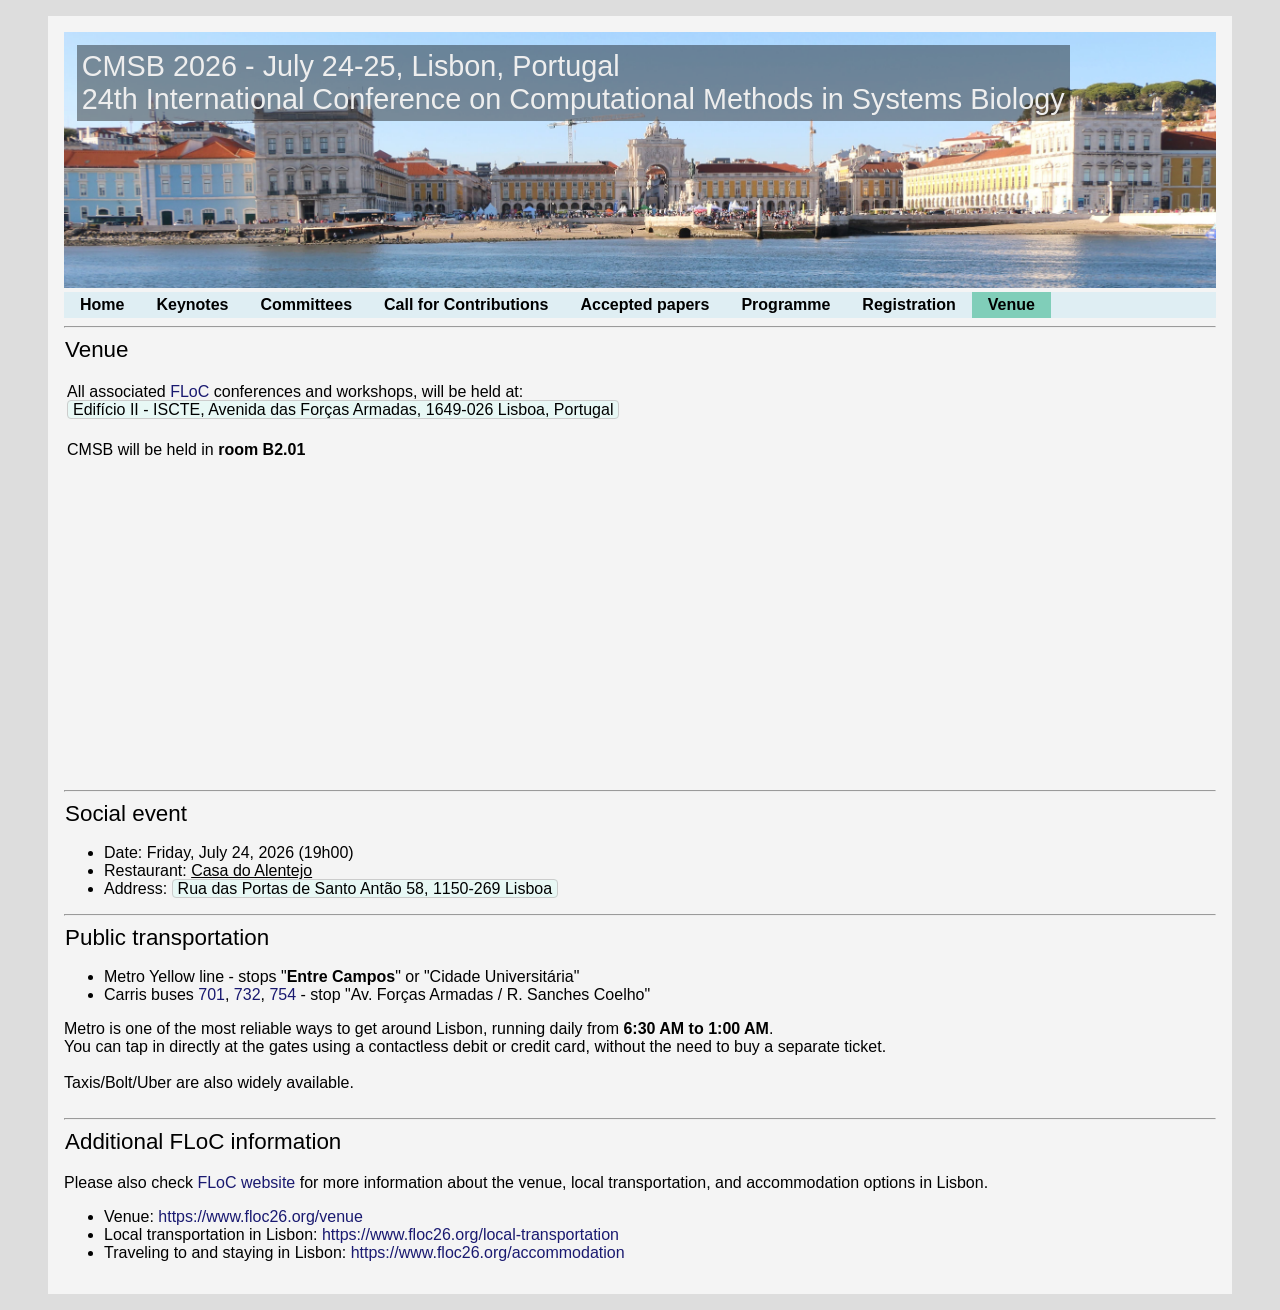
<file: venue.html>
<!DOCTYPE html>
<html lang="en">
<head>
  <meta http-equiv="Content-Type" content="text/html;charset=utf-8" />
  <title>CMSB 2026, July 24-25, Lisbon, PT</title>
  <link rel="icon" href="favicon.png">
  <link rel="stylesheet" href="https://cdnjs.cloudflare.com/ajax/libs/font-awesome/4.7.0/css/font-awesome.min.css">
  <link rel="stylesheet" href="https://use.fontawesome.com/releases/v5.7.1/css/all.css" integrity="sha384-fnmOCqbTlWIlj8LyTjo7mOUStjsKC4pOpQbqyi7RrhN7udi9RwhKkMHpvLbHG9Sr" crossorigin="anonymous">

  <link rel="stylesheet" type="text/css" href="stylesheet.css" />
</head>

<body>
<div id="container">
<div class="site-header">
	<div class="top-left">CMSB 2026 - July 24-25, Lisbon, Portugal<br>
	24th International Conference on Computational Methods in Systems Biology</div>
  <img class="img-top" src="lisboa.jpg" alt="Lisboa" 
  title="Praça do Comércio and São Jorge Castle, Lisboa - Photo taken by Pedro Monteiro sailing on the Tagus river">
</div>
<div class="topnav responsive" id="myTopnav">
  <a href="index.html" id="home" class="">Home</a>
  <a href="keynotes.html" id="keynotes" class="">Keynotes</a>
  <a href="committees.html" id="committees" class="">Committees</a>
  <a href="submission.html" id="submission" class="">Call for Contributions</a>
  <a href="accepted.html" id="accepted" class="">Accepted papers</a>
  <a href="programme.html" id="programme" class="">Programme</a>
  <a href="registration.html" id="registration" class="">Registration</a>
  <a href="venue.html" id="venue" class="active">Venue</a>
  <a href="javascript:void(0);" class="icon" onclick="menu()"> <i class="fa fa-bars fa-6"></i> </a>
</div>

<hr style="lgray">
<div class="section">Venue</div>

<p>
All associated <a href="https://www.floc26.org/venue">FLoC</a> conferences and workshops, will be held at:<br>
<span class="address">Edifício II - ISCTE, Avenida das Forças Armadas, 1649-026 Lisboa, Portugal</span>
</p>
<p>
CMSB will be held in <b>room B2.01</b>
</p>

<iframe src="https://www.google.com/maps/embed?pb=!1m18!1m12!1m3!1d3034.656459318403!2d-9.15611412431276!3d38.749087855441736!2m3!1f0!2f0!3f0!3m2!1i1024!2i768!4f13.1!3m3!1m2!1s0xd1933f31d4349d3%3A0x3b01f701d0c1e3e6!2sEdif%C3%ADcio%20II%20-%20ISCTE!5e1!3m2!1sen!2spt!4v1762216593224!5m2!1sen!2spt" width="400" height="300" style="border:0;" allowfullscreen="" loading="lazy" referrerpolicy="no-referrer-when-downgrade"></iframe>

<hr/>
<div class="section">Social event</div>

<ul>
  <li>Date: Friday, July 24, 2026  (19h00)</li>
  <li>Restaurant: <u>Casa do Alentejo</u></li>
  <li>Address: <span class="address">Rua das Portas de Santo Ant&atilde;o 58, 1150-269 Lisboa</span></li>
</ul>

<hr/>
<div class="section">Public transportation</div>

<ul>
<li>Metro Yellow line - stops "<b>Entre Campos</b>" or "Cidade Universitária"</li>
<li>Carris buses <a href="https://www.carris.pt/viaje/carreiras/701/">701</a>,
<a href="https://www.carris.pt/viaje/carreiras/732/">732</a>,
<a href="https://www.carris.pt/viaje/carreiras/754/">754</a> - stop "Av. Forças Armadas / R. Sanches Coelho"</li>
</ul>

Metro is one of the most reliable ways to get around Lisbon, running daily from <b>6:30 AM to 1:00 AM</b>.<br>
You can tap in directly at the gates using a contactless debit or credit card, without the need to buy a separate ticket.<br>
<br>
Taxis/Bolt/Uber are also widely available.
<br>
&nbsp;

<hr/>
<div class="section">Additional FLoC information</div>
<br>
Please also check <a href="https://www.floc26.org/">FLoC website</a> for more information about the venue, local transportation, and accommodation options in Lisbon.
<ul>
<li>Venue: 
<a href="https://www.floc26.org/venue">https://www.floc26.org/venue</a></li>
<li>Local transportation in Lisbon:
<a href="https://www.floc26.org/local-transportation">https://www.floc26.org/local-transportation</a></li>
<li>Traveling to and staying in Lisbon:
<a href="https://www.floc26.org/accommodation">https://www.floc26.org/accommodation</a></li>
</ul>
</div> <!-- end div container -->
<script>
function menu() {
    var x = document.getElementById("myTopnav");
    if (x.className === "topnav") {
        x.className += " responsive";
    } else {
        x.className = "topnav";
    }
}
</script>
</body>
</html>
</file>
<file: stylesheet.css>
@media screen and (max-width: 1100px) {
  html {font-size:100%;}
}

.center {
  display: block;
  margin-left: auto;
  margin-right: auto;
  width: 15%;
}

a:link, a:visited {
  text-decoration:none;
  color: MidnightBlue;
}

a:hover {
   text-decoration:underline;
   color: MidnightBlue;
}

body {
  margin: 0;
  font-family: Arial, sans-serif;
  text-align: center;
  padding: 1em 0;
  background-color: #ddd;
}

p {
  padding:3px;
}

p.centered {
  text-align: center;
}

hr.lgray {
  color: gray;
  height: 1px;
  background-color: #AAAAAA;
}

a.active {
  color: black;
  background-color:#80CEB9;
}

.section {
  font-family: "Arial Black", Gadget, sans-serif;
  font-size: 2em;
  padding:1px;
  font-size: 140%;
}

.address {
  background-color: #e8f8f5;
  border: 1px solid #ccc;     /* thin grey border */
  border-radius: 4px;         /* slightly rounded corners */
  padding: 0 5px;              /* space inside the box */
}

span.author { /* gray italic non bold */
  color: gray;
  font-style: italic;
  font-weight: normal;
}


/***************** Banner overlay text ********************/

#container {
  text-align: left;
  padding:1.0em;
  margin: 0 auto;
  font-size:100%;
  max-width: 90%;
  position: relative;
  background-color: #f4f4f4;
  font-family: "Lucida Sans Unicode", "Lucida Grande", sans-serif;
}

.img-top {
  width: 100%;
  min-height: 100px;
}

.site-header {
  display: block;
  margin-left: auto;
  margin-right: auto;
  overflow: hidden;
  width: 100%;
  min-height: 100px;
}

.top-left {
  position: absolute;
  font-family: Impact, sans-serif;
  font-size: calc(16px + 1vw);
  background-color: rgba(0, 0, 0, 0.4);
  padding: 5px;
  top: 1em;
  left: 1em;
  color: #eeeeee;
}

/************************ Top nav **************************/

.topnav {
  overflow: hidden;
  background-color: #dfeef3;
}

.topnav a {
  font-weight: bold;
  float: left;
  display: block;
  color: black;
  text-align: center;
  padding: 4px 16px;
  text-decoration: none;
  font-size: 100%;
}

.topnav a:hover {
  color: darkgray;
}

.topnav .icon {
  display: none;
}
@media screen and (max-width: 1100px) {
  .topnav a {display: none;}
  .topnav a.icon {
    font-size:120%;
    float: right;
    display: block;
  }
}
@media screen and (max-width: 1100px) {
  .topnav.responsive {position: relative;}
  .topnav.responsive .icon {
    font-size:120%;
    position: absolute;
    right: 0;
    top: 0;
  }
  .topnav.responsive a {
    float: none;
    display: block;
    line-height:200%;
    text-align: left;
  }
}
</file>
